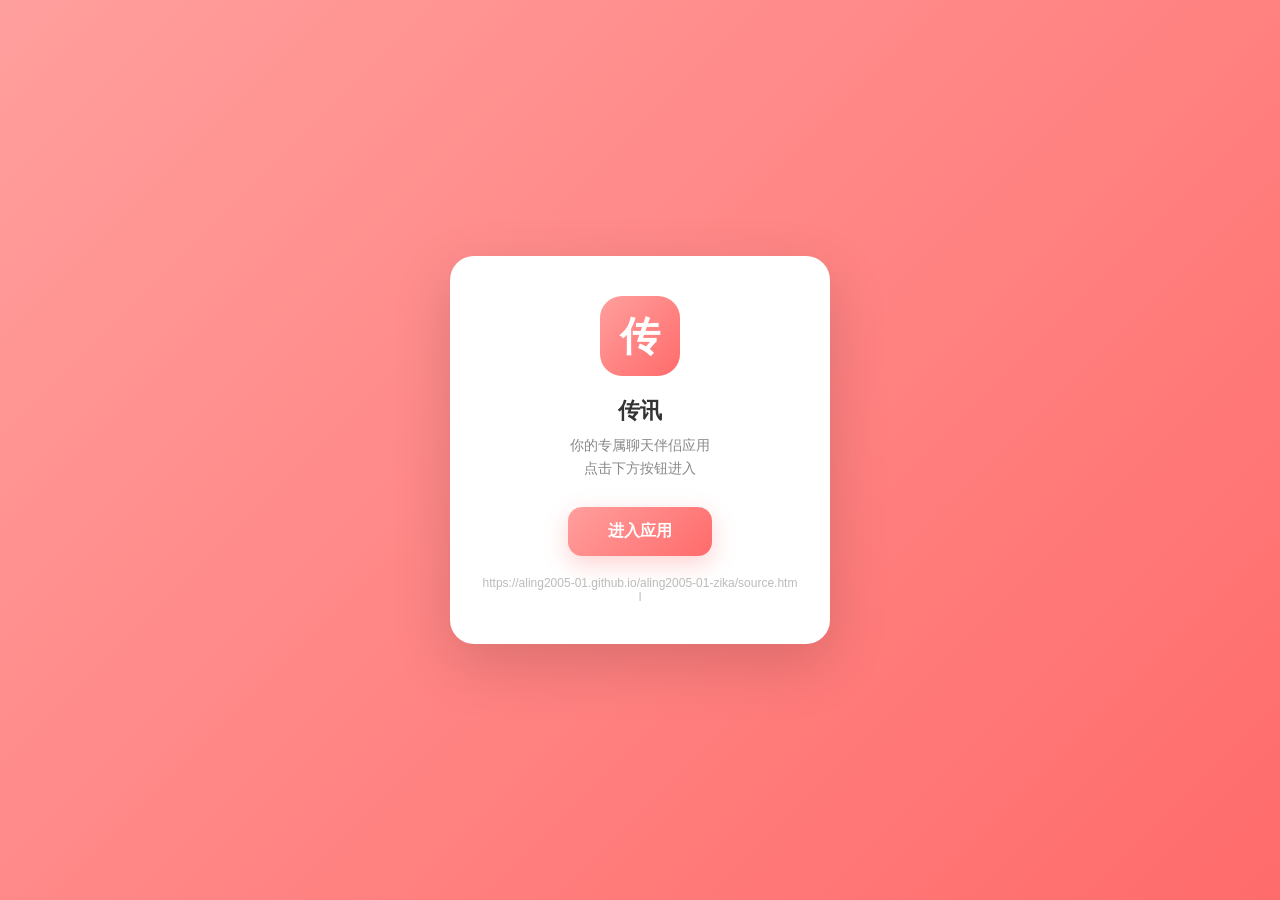
<file: aling2005-01-zika-link.html>
<!DOCTYPE html>
<html lang="zh-CN">
<head>
    <meta charset="UTF-8">
    <meta name="viewport" content="width=device-width, initial-scale=1.0">
    <title>传讯 - 应用入口</title>
    <style>
        * { margin: 0; padding: 0; box-sizing: border-box; }
        body {
            font-family: -apple-system, BlinkMacSystemFont, "Segoe UI", "PingFang SC", "Microsoft YaHei", sans-serif;
            background: linear-gradient(135deg, #ff9f9d, #ff6b6b);
            min-height: 100vh;
            display: flex;
            align-items: center;
            justify-content: center;
            padding: 20px;
        }
        .card {
            background: #fff;
            border-radius: 24px;
            padding: 40px 32px;
            max-width: 380px;
            width: 100%;
            text-align: center;
            box-shadow: 0 20px 60px rgba(0,0,0,0.15);
        }
        .icon {
            width: 80px;
            height: 80px;
            background: linear-gradient(135deg, #ff9f9d, #ff6b6b);
            border-radius: 22px;
            margin: 0 auto 20px;
            display: flex;
            align-items: center;
            justify-content: center;
            font-size: 40px;
            color: #fff;
            font-weight: bold;
        }
        h1 {
            font-size: 22px;
            color: #333;
            margin-bottom: 8px;
        }
        p {
            font-size: 14px;
            color: #888;
            margin-bottom: 28px;
            line-height: 1.6;
        }
        .btn {
            display: inline-block;
            background: linear-gradient(135deg, #ff9f9d, #ff6b6b);
            color: #fff;
            text-decoration: none;
            padding: 14px 40px;
            border-radius: 14px;
            font-size: 16px;
            font-weight: 600;
            transition: transform 0.2s, box-shadow 0.2s;
            box-shadow: 0 8px 24px rgba(255,107,107,0.3);
        }
        .btn:active { transform: scale(0.96); }
        .url {
            margin-top: 20px;
            font-size: 12px;
            color: #bbb;
            word-break: break-all;
        }
    </style>
</head>
<body>
    <div class="card">
        <div class="icon">传</div>
        <h1>传讯</h1>
        <p>你的专属聊天伴侣应用<br>点击下方按钮进入</p>
        <a href="https://aling2005-01.github.io/aling2005-01-zika/source.html" class="btn">进入应用</a>
        <div class="url">https://aling2005-01.github.io/aling2005-01-zika/source.html</div>
    </div>
</body>
</html>
</file>
